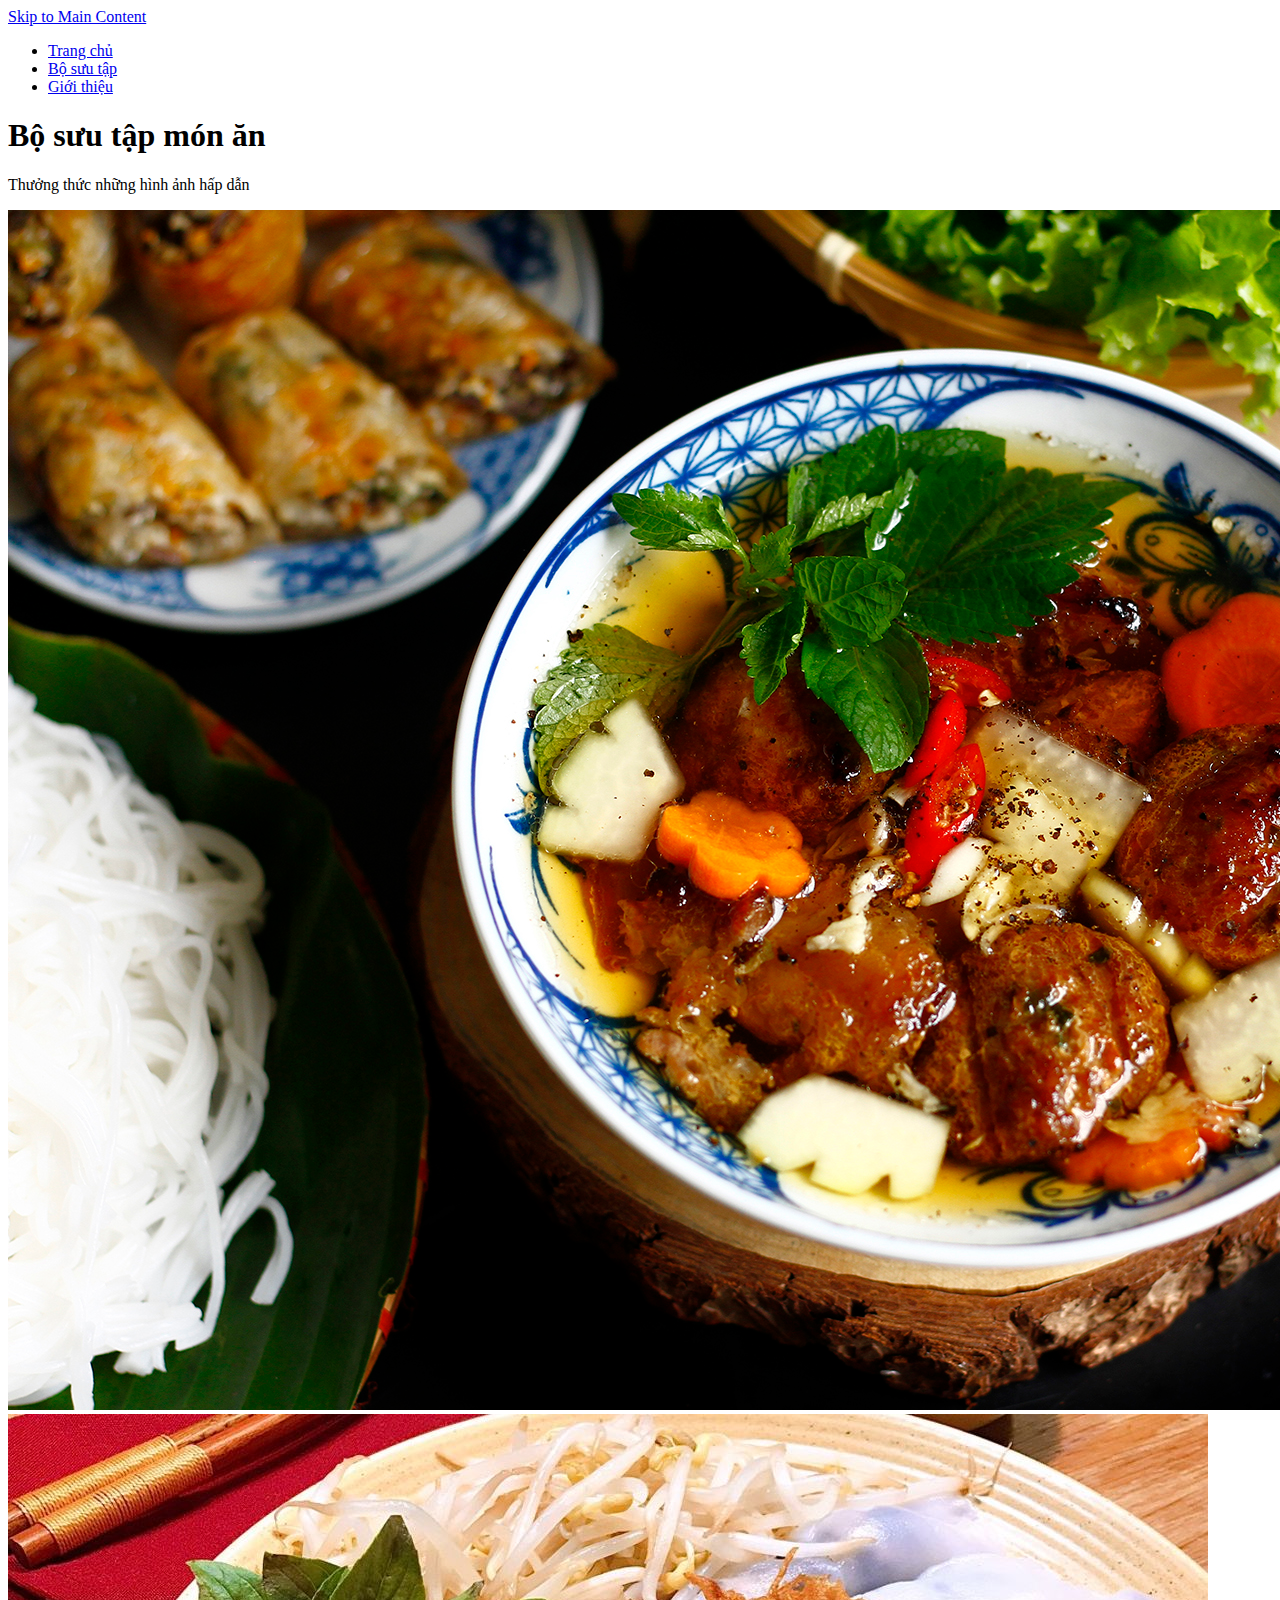
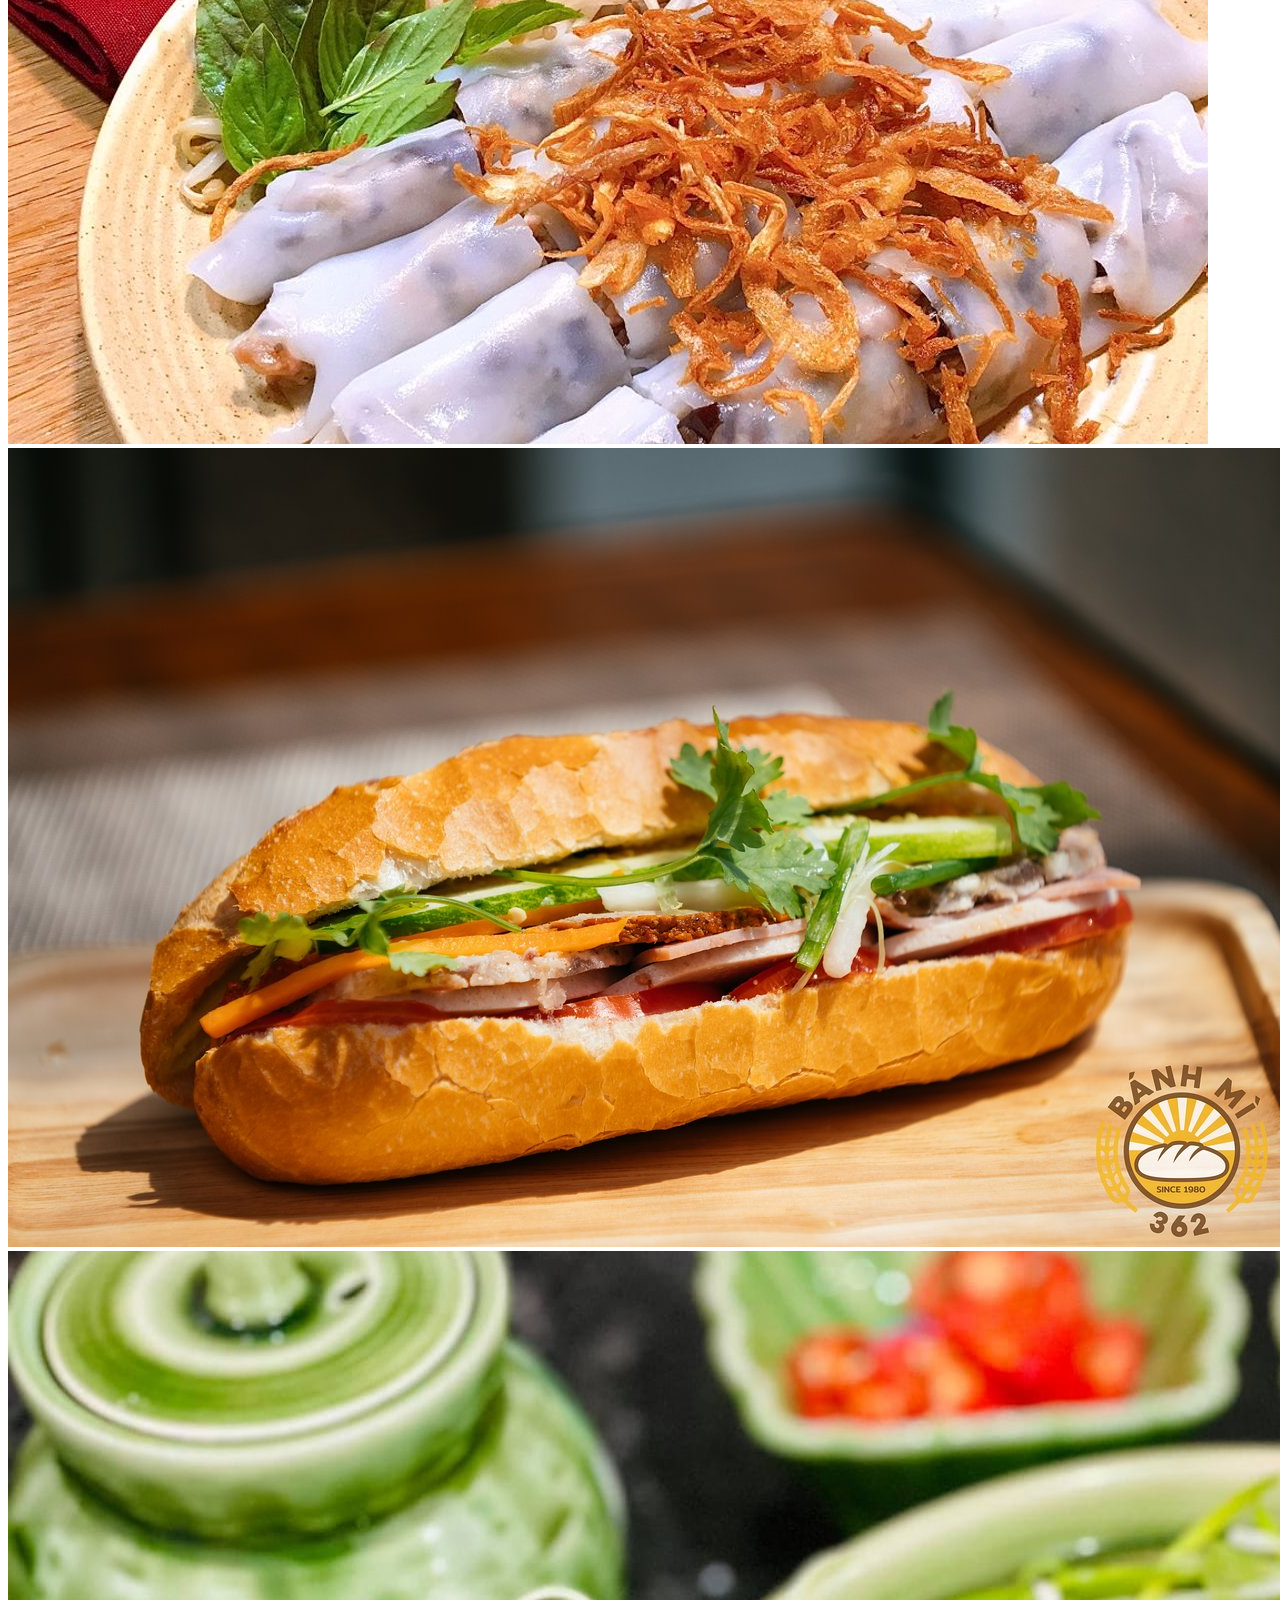
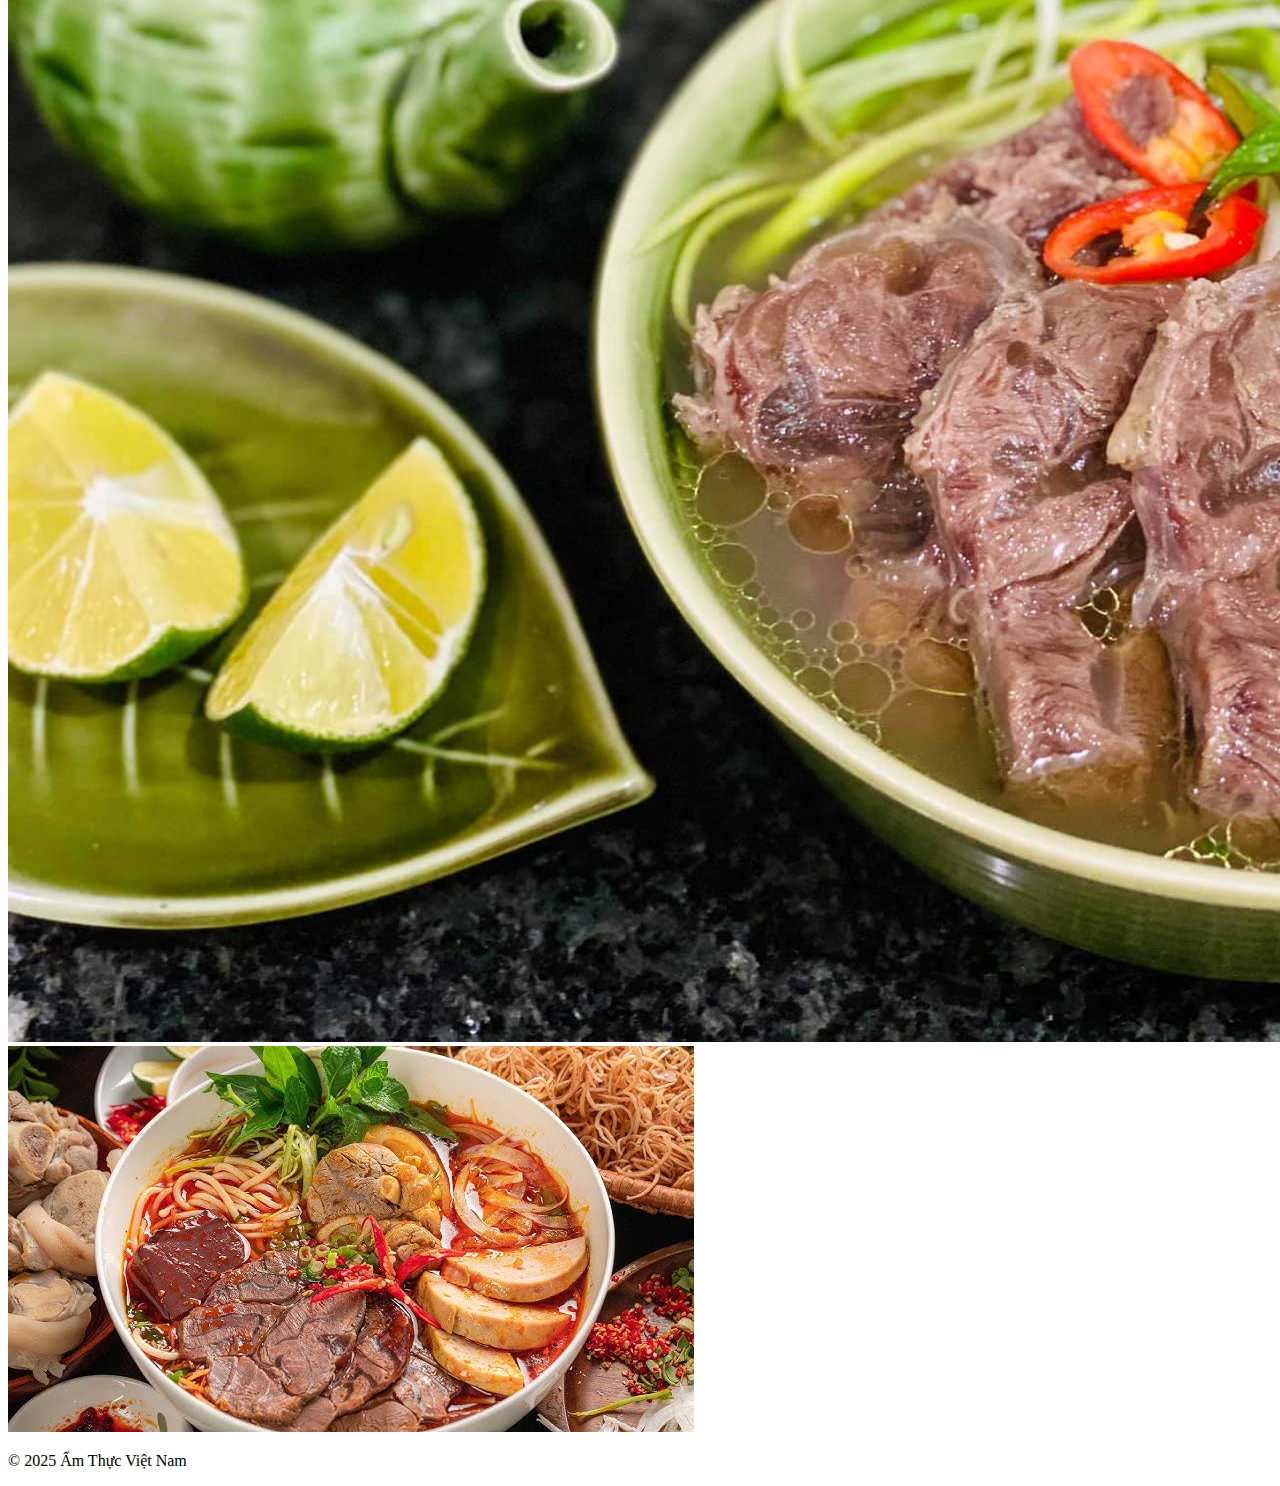
<file: gallery.html>
<!DOCTYPE html>
<html lang="vi">
<head>
  <meta charset="UTF-8">
  <meta name="viewport" content="width=device-width, initial-scale=1.0">
  <title>Gallery – Ẩm Thực Việt</title>
  <link rel="stylesheet" href="style.css">
</head>
<body>

  <a href="#maincontent" class="skip">Skip to Main Content</a>

  <header>
    <nav class="navbar">
      <ul>
        <li><a href="index.html">Trang chủ</a></li>
        <li><a href="gallery.html">Bộ sưu tập</a></li>
        <li><a href="about.html">Giới thiệu</a></li>
      </ul>
    </nav>
    <h1>Bộ sưu tập món ăn</h1>
    <p>Thưởng thức những hình ảnh hấp dẫn</p>
  </header>

  <main id="maincontent" class="gallery-grid">
    <img src="i1.jpg" alt="Bún chả">
    <img src="i2.jpg" alt="Bánh cuốn">
    <img src="i3.jpg" alt="Bánh mì">
    <img src="i4.jpg" alt="Phở">
    <img src="i5.jpg" alt="Bún bò Huế">
  </main>

  <footer>
    <p>© 2025 Ẩm Thực Việt Nam</p>
  </footer>

</body>
</html>
</file>
<file: style.css>

</file>
